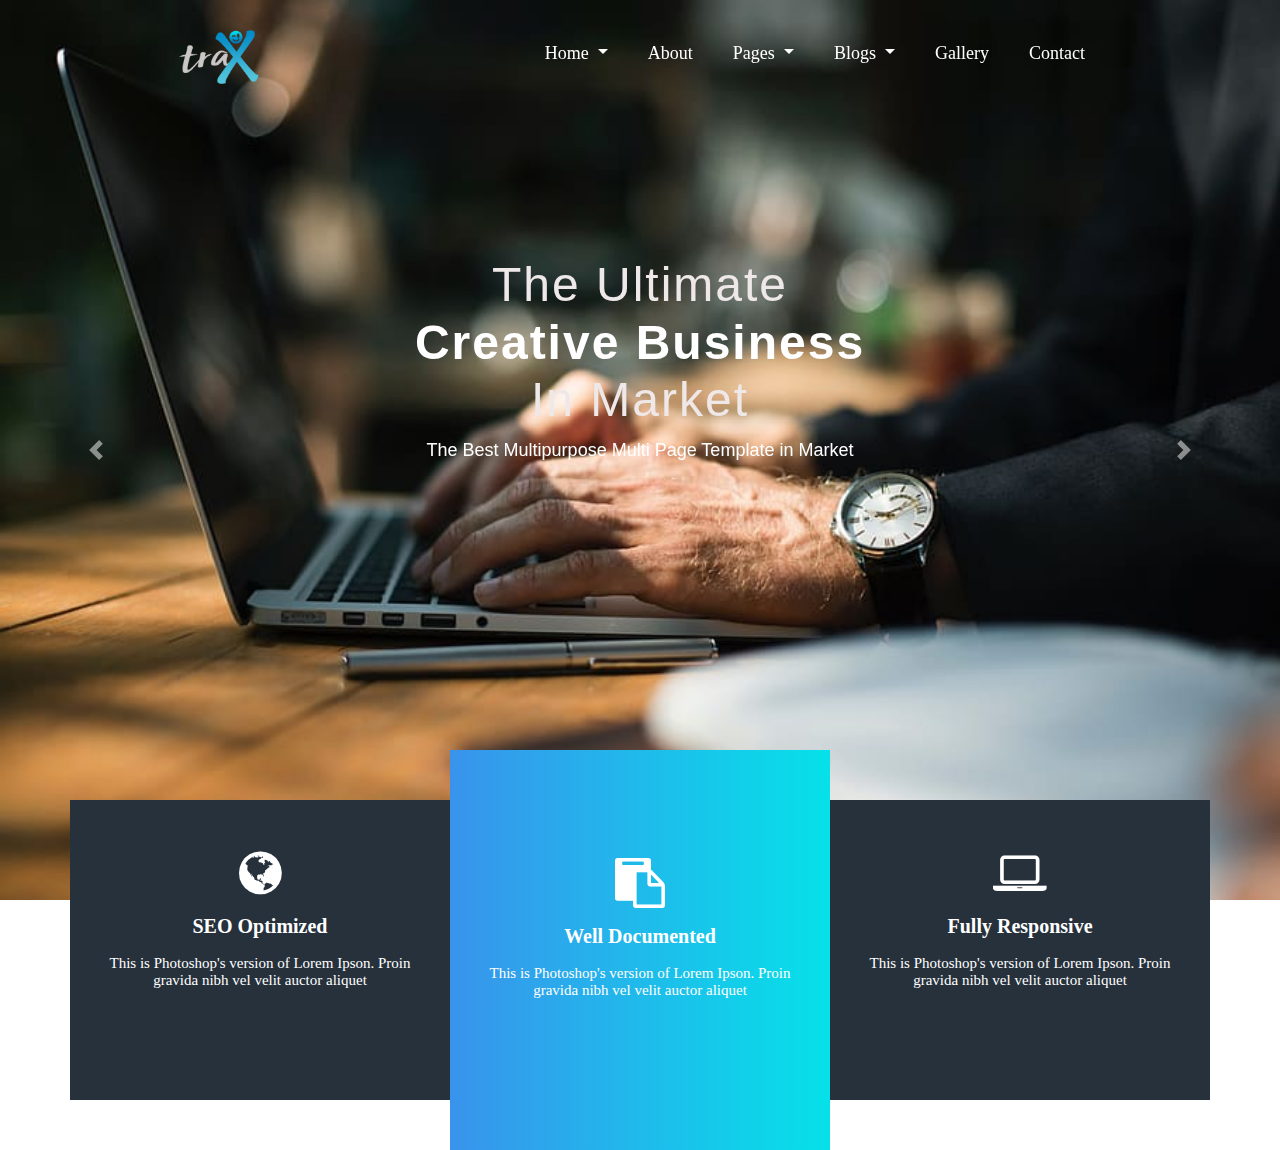
<file: WebPrac.html/WebPrac1.html>
<!DOCTYPE html>
<html lang="en">
<head>
    <meta charset="UTF-8">
    <meta name="viewport" content="width=device-width, initial-scale=1.0">
    <link href="https://stackpath.bootstrapcdn.com/font-awesome/4.7.0/css/font-awesome.min.css" rel="stylesheet" integrity="sha384-wvfXpqpZZVQGK6TAh5PVlGOfQNHSoD2xbE+QkPxCAFlNEevoEH3Sl0sibVcOQVnN" crossorigin="anonymous">
    <link rel="stylesheet" href="https://stackpath.bootstrapcdn.com/bootstrap/4.4.1/css/bootstrap.min.css" integrity="sha384-Vkoo8x4CGsO3+Hhxv8T/Q5PaXtkKtu6ug5TOeNV6gBiFeWPGFN9MuhOf23Q9Ifjh" crossorigin="anonymous">
    <link href="https://fonts.googleapis.com/css?family=Odibee+Sans&display=swap" rel="stylesheet">
    <link href="https://fonts.googleapis.com/css?family=Poppins&display=swap" rel="stylesheet">
    <link href="https://fonts.googleapis.com/css?family=Lemonada&display=swap" rel="stylesheet">
    <link rel="shortcut icon" type="image/png" href="Images/x-logo.png">
    <link rel="stylesheet" href="css/WebPrac.css">

    <title>Trax</title>
    
   
</head>
<body>
  <nav class="navbar navbar-expand-lg navbar-light fixed-top">
      <div class="container">
          <a class="logo" href="#">
           <img src="Images/logo.jpg" height="55">
          </a>
    <div class="collapse navbar-collapse">
      <ul class="navbar-nav ml-auto">
                <li class="nav-item dropdown static">
                  <a class="nav-link dropdown-toggle active" href="" data-hover="Home" id="navbarDropdown" role="button" data-toggle="dropdown" aria-haspopup="true" aria-expanded="false">
                  Home
                  </a>
                    <ul id="home" class="dropdown-menu megamenu" aria-labelledby="Home">
                          <div class="row">
                              <div class="col-lg-3 col-md-6 col-sm-12">
                                  <li><a class="dropdown-item" href="index.html">Standard Version</a></li>
                                  <li><a class="dropdown-item" href="index-creative-agency.html">Creative Agency</a></li>
                                  <li><a class="dropdown-item" href="index-light.html">Classic Light</a></li>
                                  <li><a class="dropdown-item" href="index-video.html">Video Background</a></li>
                                </div>
                              <div class="col-lg-3 col-md-6 col-sm-12">
                                  <a class="dropdown-item" href="index-modern-agency.html">Modern Agency</a>
                                  <a class="dropdown-item" href="index-classic-startup.html">Classic Startup</a>
                                  <a class="dropdown-item" href="index-flat.html">Flat Version</a>
                                  <a class="dropdown-item" href="index-innovative.html">Innovative Layout</a>
                              </div>
                              <div class="col-lg-3 col-md-6 col-sm-12">
                                  <a class="dropdown-item" href="index-one-page.html">One Page Layout</a>
                                  <a class="dropdown-item" href="index-center-logo.html">Center Logo</a>
                                  <a class="dropdown-item" href="index-bottom-nav.html">Bottom Nav</a>
                                  <a class="dropdown-item" href="index-gray.html">Minimal Gray</a>
                              </div>
                              <div class="col-lg-3 col-md-6 col-sm-12">
                                  <a class="dropdown-item" href="index-parallax.html">Parallax Version</a>
                                  <a class="dropdown-item" href="index-interactive-classic.html">Interactive Classic</a>
                                  <a class="dropdown-item" href="index-design-studio.html">Design Studio</a>
                                  <a class="dropdown-item" href="index-particles.html">Interactive Particles</a>
                              </div>
                            </div>
                        </ul>
                
     
  
        <li class="nav-item">
          <a class="nav-link" id="nav-menu" href="#">About</a>
        </li>

        <li class="nav-item dropdown static">
          <a class="nav-link dropdown-toggle" href="#" id="navbarDropdown" role="button" data-toggle="dropdown" aria-haspopup="true" aria-expanded="false">
            Pages
          </a>
          <ul class="dropdown-menu megamenu">
            <li>
                <div class="container">
                    <div class="row">
                        <div class="col-lg-3 col-md-6 col-sm-12">
                            <h5 class="dropdown-title bottom10"> General </h5>
                            <a class="dropdown-item" href="about.html">About Us</a>
                            <a class="dropdown-item" href="services.html">Services</a>
                            <a class="dropdown-item" href="services-detail.html">Service Detail</a>
                            <a class="dropdown-item" href="testimonial.html">Testimonials</a>
                            <a class="dropdown-item" href="contact.html">Contact Us</a>
                            <a class="dropdown-item" href="team.html">Our Team</a>
                        </div>
                        <div class="col-lg-3 col-md-6 col-sm-12">
                            <h5 class="dropdown-title opacity-10"> Others </h5>
                            <a class="dropdown-item" href="gallery.html">Gallery</a>
                            <a class="dropdown-item" href="gallery-detail.html">Gallery Detail</a>
                            <a class="dropdown-item" href="pricing.html">Pricing</a>
                            <a class="dropdown-item" href="404.html">404 Error</a>
                            <a class="dropdown-item" href="faq.html">FAQ's</a>
                            <a class="dropdown-item" href="coming-soon.html">Coming Soon</a>
                        </div>
                        <div class="col-lg-3 col-md-6 col-sm-12">
                            <h5 class="dropdown-title bottom10"> Account </h5>
                            <a class="dropdown-item" href="login.html">Login</a>
                            <a class="dropdown-item" href="register.html">Register</a>
                            <a class="dropdown-item" href="forget-password.html">Reset Password</a>
                            <a class="dropdown-item" href="support.html">Support</a>
                        </div>
                        <div class="col-lg-3 col-md-6 col-sm-12">
                            <h5 class="dropdown-title bottom10"> Shop Pages </h5>
                            <a class="dropdown-item" href="shop.html">Shop</a>
                            <a class="dropdown-item" href="shop-detail.html">Shop Detail</a>
                            <a class="dropdown-item" href="shop-cart.html">Shopping Cart</a>
                        </div>
                    </div>
                </div>
            </li>
        </ul>
        </li>
        <li class="nav-item dropdown">
          <a class="nav-link dropdown-toggle" href="#" id="navbarDropdown" role="button" data-toggle="dropdown" aria-haspopup="true" aria-expanded="false">
            Blogs
          </a>
          <div class="dropdown-menu" aria-labelledby="navbarDropdown">
            <a class="dropdown-item" href="#">Blog Layout 1</a>
            <a class="dropdown-item" href="#">Blog Layout 2</a>
            <a class="dropdown-item" href="#">Blog Layout 3</a>
          </div>
        </li>
          <li class="nav-item">
            <a class="nav-link" id="nav-menu" href="#">Gallery</a>
            </li>
          <li class="nav-item">
            <a class="nav-link" id="nav-menu" href="#">Contact</a>
         </li>
       </li>
      </ul>
  </div>
  </div>



  <div id="sidebar">
    <div class="toggle-btn">
      <span></span>
      <span></span>
      <span></span>
    </div>
  </div>
</nav>



  <div id="carouselExampleIndicators" class="carousel slide" data-ride="carousel">
    
    <div class="carousel-inner">
      <div class="carousel-item active">
        <img src="Images/images-banner1.jpg" class="d-block w-100" alt="..." height="100%">
        <div class="carousel-caption d-none d-md-block">
            <h1>The Ultimate<br>
              <b>Creative Business</b><br>
             In Market</h1>
            <p>The Best Multipurpose Multi Page Template in Market</p>
          </div>
      </div>
      <div class="carousel-item">
        <img src="Images/images-banner2.jpg" class="d-block w-100" alt="..." height="100%">
        <div class="carousel-caption d-none d-md-block">
          <h1>Let's Create<br>
         <b>Deep Creativity</b><br>
            In Market</h1>
            <p>Responsive and Retina Ready for All Devices</p>
          </div>
      </div>
      <div class="carousel-item">
        <img src="Images/images-banner3.jpg" class="d-block w-100" alt="..." height="100%">
        <div class="carousel-caption d-none d-md-block">
          <h1>We Make<br> 
            <b> Inspired Design </b><br>
             Our Trax</h1>
           <p>Is a New Design Studio founded in NewYork</p>
          </div>
      </div>
    </div>
    <a class="carousel-control-prev" href="#carouselExampleIndicators" role="button" data-slide="prev">
      <span class="carousel-control-prev-icon" aria-hidden="true"></span>
      <span class="sr-only">Previous</span>
    </a>
    <a class="carousel-control-next" href="#carouselExampleIndicators" role="button" data-slide="next">
      <span class="carousel-control-next-icon" aria-hidden="true"></span>
      <span class="sr-only">Next</span>
    </a>
  </div>
<!-- 

  <div class="container1" id="container1">
    <div class="row1" id="row2">
        <div class="col-md-12">
            <div id="services-slider" class="owl-carousel owl-loaded owl-drag">
                <div class="owl-stage-outer">
                    <div class="owl-stage" style="transition: all 0s ease 0s; width: 3831px; transform: translate3d(-2437px, 0px, 0px);">
                        <div class="owl-item cloned" style="width: 348.266px;">
                            <div class="item">
                                <div class="service-box">
                                    <span><i class="fa fa-globe"></i></span>
                                    <h4 class="botto10">Full Support</h4>
                                    <p>This is Photoshop's version of Lorem Ipsum. Proin gravida nibh vel velit auctor aliquet</p>
                                </div>
                            </div>
                        </div>

                        <div class="owl-item cloned" style="width: 348.266px;">
                            <div class="item">
                                <div class="service-box">
                                    <span class="bottom25"><i class="fa fa-edit"></i></span>
                                    <h4 class="bottom10"><a href="javascript:void(0)">Clean Coded</a></h4>
                                    <p>This is Photoshop's version of Lorem Ipsum. Proin gravida nibh vel velit auctor aliquet</p>
                                </div>
                            </div>
                        </div>

                    </div>

                </div>
                </div>
            </div> 
        </div>    
    </div>     
                
                   
              
                   
                <div class="owl-item cloned" style="width: 348.266px;"><div class="item">
                    <div class="service-box">
                        <span class="bottom25"><i class="fa fa-globe"></i></span>
                        <h4 class="bottom10"><a href="javascript:void(0)">SEO Optimized</a></h4>
                        <p>This is Photoshop's version of Lorem Ipsum. Proin gravida nibh vel velit auctor aliquet</p>
                    </div>
                </div><div class="owl-item" style="width: 348.266px;"><div class="item">
                    <div class="service-box">
                        <span class="bottom25"><i class="fa fa-clipboard"></i></span>
                        <h4 class="bottom10 text-nowrap"><a href="javascript:void(0)">Well Documented</a></h4>
                        <p>This is Photoshop's version of Lorem Ipsum. Proin gravida nibh vel velit auctor aliquet</p>
                    </div>
                </div></div><div class="owl-item" style="width: 348.266px;"><div class="item">
                    <div class="service-box">
                        <span class="bottom25"><i class="fa fa-laptop"></i></span>
                        <h4 class="bottom10"><a href="javascript:void(0)">Fully Responsive</a></h4>
                        <p>This is Photoshop's version of Lorem Ipsum. Proin gravida nibh vel velit auctor aliquet</p>
                    </div>
                </div></div><div class="owl-item" style="width: 348.266px;"><div class="item">
                    <div class="service-box">
                        <span class="bottom25"><i class="fa fa-globe"></i></span>
                        <h4 class="bottom10"><a href="javascript:void(0)">Full Support</a></h4>
                        <p>This is Photoshop's version of Lorem Ipsum. Proin gravida nibh vel velit auctor aliquet</p>
                    </div>
                </div></div><div class="owl-item" style="width: 348.266px;"><div class="item">
                    <div class="service-box">
                        <span class="bottom25"><i class="fa fa-edit"></i></span>
                        <h4 class="bottom10"><a href="javascript:void(0)">Clean Coded</a></h4>
                        <p>This is Photoshop's version of Lorem Ipsum. Proin gravida nibh vel velit auctor aliquet</p>
                    </div>
                </div></div><div class="owl-item active center" style="width: 348.266px;"><div class="item">
                    <div class="service-box">
                        <span class="bottom25"><i class="fa fa-globe"></i></span>
                        <h4 class="bottom10"><a href="javascript:void(0)">SEO Optimized</a></h4>
                        <p>This is Photoshop's version of Lorem Ipsum. Proin gravida nibh vel velit auctor aliquet</p>
                    </div>
                </div></div><div class="owl-item cloned" style="width: 348.266px;"><div class="item">
                    <div class="service-box">
                        <span class="bottom25"><i class="fa fa-clipboard"></i></span>
                        <h4 class="bottom10 text-nowrap"><a href="javascript:void(0)">Well Documented</a></h4>
                        <p>This is Photoshop's version of Lorem Ipsum. Proin gravida nibh vel velit auctor aliquet</p>
                    </div>
                </div></div><div class="owl-item cloned" style="width: 348.266px;"><div class="item">
                    <div class="service-box">
                        <span class="bottom25"><i class="fa fa-laptop"></i></span>
                        <h4 class="bottom10"><a href="javascript:void(0)">Fully Responsive</a></h4>
                        <p>This is Photoshop's version of Lorem Ipsum. Proin gravida nibh vel velit auctor aliquet</p>
                    </div>
                </div></div><div class="owl-item cloned" style="width: 348.266px;"><div class="item">
                    <div class="service-box">
                        <span class="bottom25"><i class="fa fa-globe"></i></span>
                        <h4 class="bottom10"><a href="javascript:void(0)">Full Support</a></h4>
                        <p>This is Photoshop's version of Lorem Ipsum. Proin gravida nibh vel velit auctor aliquet</p>
                    </div>
                </div></div></div></div><div class="owl-nav disabled"><button type="button" role="presentation" class="owl-prev"></button><button type="button" role="presentation" class="owl-next"></button></div><div class="owl-dots disabled"></div></div>
        </div>
    </div>
</div> -->



  
    

 
      <div id="box">
        <div class="container" id="container1">
          <div class="row">
            <div class="col-sm-4">
              <i class="fa fa-globe" id="globe" aria-hidden="true"></i> <br><br>
              <a href="" id="text">SEO Optimized</a> <br><br>
              <p>This is  Photoshop's version of Lorem Ipson.
                Proin gravida nibh vel velit auctor aliquet
              </p>
            </div>
      
      
            <div class="col-sm-4" id="box2">
              <i class="fa fa-clipboard" id="clipboard" aria-hidden="true"></i> <br><br>
                <a href="" id="text">Well Documented</a> <br><br>
                <p>This is  Photoshop's version of Lorem Ipson.
                  Proin gravida nibh vel velit auctor aliquet
                </p>
            </div>
      
            <div class="col-sm-4">
              <i class="fa fa-laptop" id="laptop" aria-hidden="true"></i> <br> <br>
                  <a href="" id="text">Fully Responsive</a> <br><br>
                  <p>This is  Photoshop's version of Lorem Ipson.
                    Proin gravida nibh vel velit auctor aliquet
                  </p>
            </div>
          </div>
      </div>
       </div>  
        
      
      


  

   
  <!-- <div class="swiper-container">
    <div class="swiper-wrapper">
      <div class="swiper-slide">Slide 1</div>
      <div class="swiper-slide">Slide 2</div>
      <div class="swiper-slide">Slide 3</div>
      <div class="swiper-slide">Slide 4</div>
      <div class="swiper-slide">Slide 5</div>
      <div class="swiper-slide">Slide 6</div>
      <div class="swiper-slide">Slide 7</div>
      <div class="swiper-slide">Slide 8</div>
      <div class="swiper-slide">Slide 9</div>
      <div class="swiper-slide">Slide 10</div>
    </div>
    <div class="swiper-pagination"></div>
  </div> -->




























































 
  





















  <script src="https://ajax.googleapis.com/ajax/libs/jquery/3.4.1/jquery.min.js"></script>
  <script src="https://code.jquery.com/jquery-3.4.1.slim.min.js" integrity="sha384-J6qa4849blE2+poT4WnyKhv5vZF5SrPo0iEjwBvKU7imGFAV0wwj1yYfoRSJoZ+n" crossorigin="anonymous"></script>
  <script src="https://cdn.jsdelivr.net/npm/popper.js@1.16.0/dist/umd/popper.min.js" integrity="sha384-Q6E9RHvbIyZFJoft+2mJbHaEWldlvI9IOYy5n3zV9zzTtmI3UksdQRVvoxMfooAo" crossorigin="anonymous"></script>
  <script src="https://stackpath.bootstrapcdn.com/bootstrap/4.4.1/js/bootstrap.min.js" integrity="sha384-wfSDF2E50Y2D1uUdj0O3uMBJnjuUD4Ih7YwaYd1iqfktj0Uod8GCExl3Og8ifwB6" crossorigin="anonymous"></script>
  <script src="Js/WebPrac1.js"></script>

  
  
 
    

  
</body>
</html>
</file>
<file: WebPrac.html/css/WebPrac.css>
*{
    padding: 0;
    margin: 0;

}
li{
    list-style: none;
}

.container{
    width: 960px;
    height: 96px;
    font: 15px "sans-serif";
    padding: 0px 15px;
    text-align: center;
}

.carousel-item{
    height: 100%;
    width: 100%;
    background: no-repeat center center scroll;
    background-size: cover;
    background-position: center;
    opacity: 1;
    visibility: inherit;
}
a#navbarDropdown.nav-link.dropdown-toggle {
    color: #fff;
    font-size: 18px;
    padding: 20px;
    height: 67px;
}
a#navbarDropdown.nav-link.dropdown-toggle:hover{
    color: rgb(5, 179, 5);
}
a#nav-menu{
    color: #fff;
    font-size: 18px;
    padding: 20px;
    height: 50px;
}
ul.dropdown-menu.megamenu{
    width: 940px; height: 197px;
    color:  rgb(5, 179, 5);
    font-family: 'sans-serif';
    background-color: #fff;
    padding: 18px 0px;
}
.navbar-nav .dropdown-menu{
    float: none;
}
.dropdown-menu.show{
    display: block;
    float: left;
}

.row{
    display: flex;
    flex-wrap:wrap;
    margin-right: -15px;
    margin-left: -15px;
    height: 100px;
}
.row h5{
    font-size: 25px;
    color: #000;
    padding-left: 10px;

}
ul.dropdown-menu.megamenu.show{
    width: 840px; height: 220px;
    color:  rgb(5, 179, 5);
    font-family: 'sans-serif';
    background-color: #fff;
    padding: 18px 0px;
}
.dropdown-menu{
    height: 230px; width: 200px;
}
.carousel-item{
    height: 100vh;
    min-height: 300px;
    background: no-repeat center center scroll;
    -webkit-background-size: cover;
    background-size: cover;
}
.carousel-caption{
    bottom: 400px;
}
.carousel-caption h1{
    font-size: 48px;
    letter-spacing: 2px;
    text-align: center;
    margin-top: 50vh;
    font-family: 'poppins' sans-serif;
    color: rgb(238, 232, 232);
}
.carousel-caption h1 b{
    color: #fff;
    font-weight: bolder;
}.carousel-caption p{
    color: #fff;
    font-size: 18px;
}
.col-md-12{
    border: 1px solid black;
    position: relative;
    width: 100%;
    height: auto;
}
#box{
    position: relative;
    top: -100px;
    
}
#container1{
    width: 100%;
    height: 250px;
    top: 50%;
    left: 20%;
  
}
.col-sm-4{
    width: 350px;
    height: 300px;
    background-color: #26313C;
    padding: 48px 24px;
  
}
#box .row #box2{
    position: relative;
    top: -50px;
    height: 400px;
    width:600px;
    z-index: 1;
    background: linear-gradient(to right,rgb(57, 147, 236), rgb(6, 225, 233));
}

#globe, #laptop{
    font-size: 50px;
    color: #fff;
}
#text{
    font-size: 20px;
    color: #fff;
    font-weight: bold;
}
p{
    color: #fff;
    font-weight: 18px;
}
#clipboard{
    padding-top: 60px;
    font-size: 50px;
    color: #fff;
   
}
</file>
